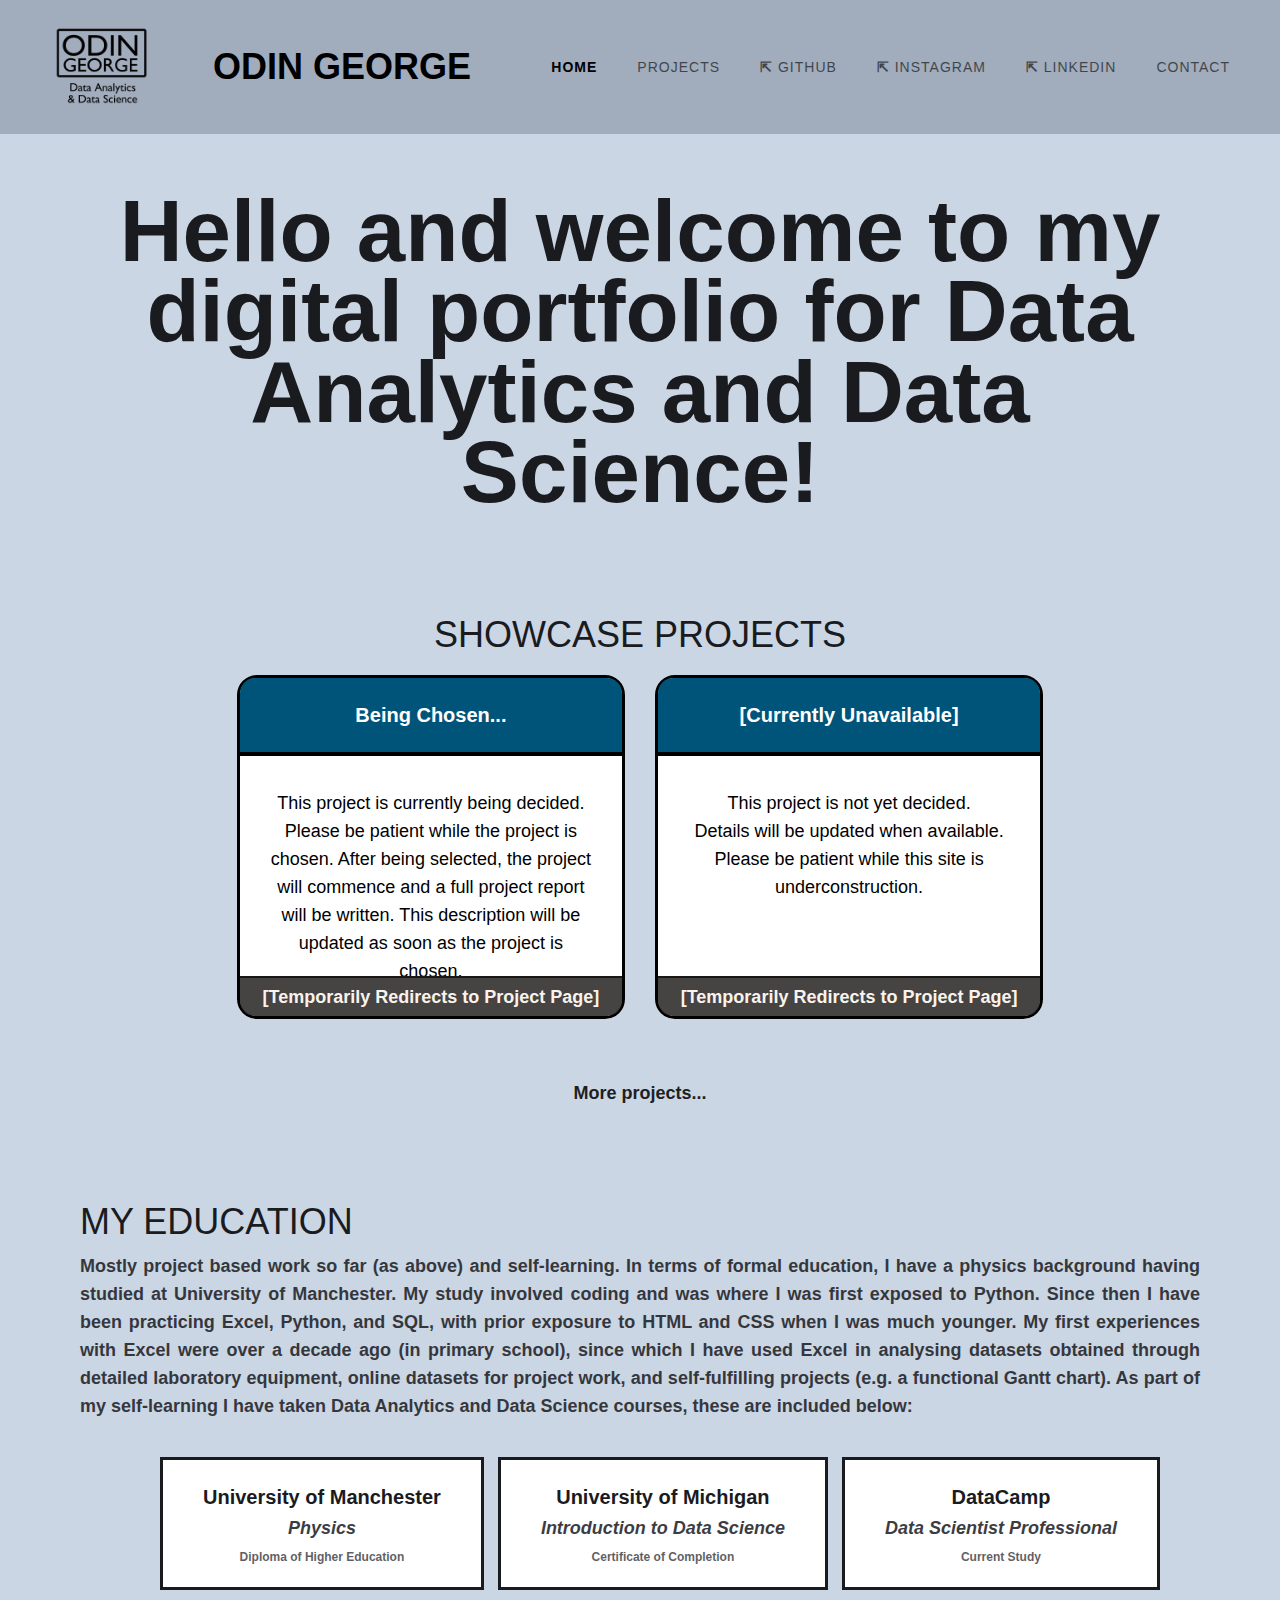
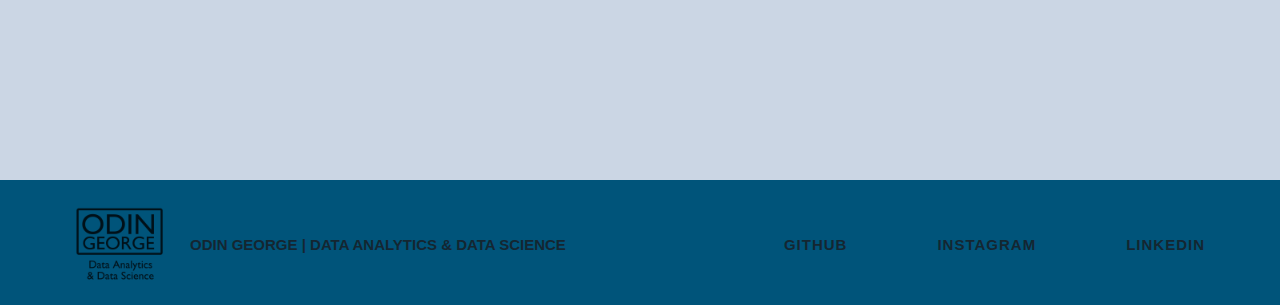
<file: index.html>
<!DOCTYPE html>
<html>

<head>
<meta charset="utf-8"/>
<title>Odin George | Data Analytics & Data Science</title>
<link href="css/stylesheet.css" rel="stylesheet" type="text/css"/>
<link href="images/tab-logo.png" rel="shortcut icon" type="image/png"/>
<link href="images/tab-logo.png" rel="apple-touch-icon"/></head>

<body>
<div class="full-page">
<div role="banner" class="navigation navigation-bar">
<div class="navigation-items">
<a href="" aria-current="page" class="logo-link navigation-brand">
<img src="images/main-logo.png" width="104" alt="" class="logo-image"/>
</a>
<div class="div-block-4">
<div class="navigation-heading">
<strong class="no-text-decor">ODIN GEORGE</strong>
</div>
</div>
<div class="navigation-wrap">
<nav role="navigation" class="navigation-items navigation-menu">
<a href="" aria-current="page" class="navigation-item on-page navigation-link current">Home</a>
<a href="projects" class="navigation-item on-page navigation-link">Projects</a>
<a href="https://github.com/odingeorge" target="_blank" class="navigation-item navigation-link"><strong>⇱</strong> GitHub</a>
<a href="https://www.instagram.com/datascience.portfolio/" target="_blank" class="navigation-item navigation-link"><strong>⇱</strong> Instagram</a>
<a href="https://www.linkedin.com" target="_blank" class="navigation-item navigation-link"><strong>⇱</strong> LinkedIn</a>
<a href="contact" class="navigation-item on-page navigation-link">Contact</a>
</nav>
</div>
</div>
</div>
<!-- main chunk -->
<!-- large intro text -->
<div class="section">
<div class="container">
<div class="intro-wrap">
<h1 class="heading-jumbo">
<strong class="bold-text">Hello and welcome to my digital portfolio for Data Analytics and Data Science!</strong></h1>
</div>
</div>
</div>
<!-- all of the content -->
<div class="section pre-footer">
<div class="heading-jumbo-tiny">
<h2>Showcase Projects</h2>
</div>
<!-- grid of projects -->
<div id="works-grid" class="layout-grid works-grid">
<div class="project-box inline-block">
<nav id="showcase-1" class="bordered-div">
<a href="projects" class="project-title">
<strong>Being Chosen...</strong>
</a>
<div class="project-description"><br/>This project is currently being decided.<br/>Please be patient while the project is chosen. After being selected, the project will commence and a full project report will be written. This description will be updated as soon as the project is chosen.
<br/>
</div>
<div class="project-type">
<strong>[Temporarily Redirects to Project Page]</strong>
</div>
</nav>
</div>
<div class="project-box inline-block">
<nav id="showcase-2" class="bordered-div">
<a href="projects" class="project-title">
<strong>[Currently Unavailable]</strong>
</a>
<div class="project-description"><br/>This project is not yet decided.<br/>Details will be updated when available.<br/>Please be patient while this site is underconstruction.
<br/>
</div>
<div class="project-type">
<strong>[Temporarily Redirects to Project Page]</strong>
</div>
</nav>
</div>
</div>
<div>
<a href="projects" class="paragraph-light-project-page no-text-decor more-projects-link">
<strong>More projects...</strong>
</a>
</div>
<div class="container">
<div class="carrer-headline-wrap">
<div class="heading-jumbo-tiny">
<h2>My education</h2>
</div>
<p class="paragraph-light">Mostly project based work so far (as above) and self-learning. In terms of formal education, I have a physics background having studied at University of Manchester. My study involved coding and was where I was first exposed to Python. Since then I have been practicing Excel, Python, and SQL, with prior exposure to HTML and CSS when I was much younger. My first experiences with Excel were over a decade ago (in primary school), since which I have used Excel in analysing datasets obtained through detailed laboratory equipment, online datasets for project work, and self-fulfilling projects (e.g. a functional Gantt chart). As part of my self-learning I have taken Data Analytics and Data Science courses, these are included below:</p>
</div>
<div class="layout-grid work-experience-grid">
<a id="manchester-physics-course" href="https://www.manchester.ac.uk/study/undergraduate/courses/2024/00638/bsc-physics/course-details/#course-profile" target="_blank" class="certification-box inline-block white-background-link">
<div class="work-position-wrap">
<div class="position-name-text no-text-decor">
<strong>University of Manchester</strong>
</div>
<div class="paragraph-light cc-position-name"><i>Physics</i>
</div>
<div class="paragraph-tiny cc-paragraph-tiny-light">
<strong>Diploma of Higher Education</strong>
<br/>
</div>
</div>
</a>
<a id="coursera-uomich-course" href="https://www.coursera.org/programs/95f91281-b88a-40ea-96e6-d2f650f22bf6/learn/python-data-analysis?collectionId=9zPzT#outcomes" target="_blank" class="certification-box inline-block white-background-link">
<div class="work-position-wrap">
<div class="position-name-text no-text-decor">
<strong>University of Michigan</strong>
</div>
<div class="paragraph-light cc-position-name"><i>Introduction to Data Science</i>
</div>
<div class="paragraph-tiny cc-paragraph-tiny-light">
<strong>Certificate of Completion</strong>
<br/>
</div>
</div>
</a>
<a id="datacamp-course" href="https://www.datacamp.com/tracks/data-scientist-professional-with-python" target="_blank" class="certification-box inline-block white-background-link">
<div class="work-position-wrap">
<div class="position-name-text no-text-decor">
<strong>DataCamp</strong>
</div>
<div class="paragraph-light cc-position-name"><i>Data Scientist Professional</i>
</div>
<div class="paragraph-tiny cc-paragraph-tiny-light">
<strong>Current Study</strong>
<br/>
</div>
</div>
</a>
</div>
</div>
</div>
<div class="footer-wrap">
<div class="div-block-5">
<a href="" aria-current="page" class="end-link inline-block current">
<img src="images/main-logo.png" width="100"/>
<div class="footer-title-text">Odin George | Data Analytics & Data Science</div>
</a>
</div>
<div class="footer-links">
<a href="https://github.com/odingeorge" target="_blank" class="footer-item">GitHub</a>
<a href="https://www.instagram.com/datascience.portfolio" target="_blank" class="footer-item">Instagram</a>
<a href="https://uk.linkedin.com" target="_blank" class="footer-item">LinkedIn</a>
</div>
</div>
</div>
</body>
</html>
</file>
<file: css/stylesheet.css>
html {
  -ms-text-size-adjust: 100%;
  -webkit-text-size-adjust: 100%;
  font-family: -apple-system, BlinkMacSystemFont, avenir next, avenir, segoe ui, 
  helvetica neue, helvetica, Ubuntu, roboto, noto, arial, sans-serif;
}

body {
  margin: 0;
}

nav, section {
  display: block;
}

a {
  background-color: rgba(0, 0, 0, 0);
}

a:active, a:hover {
  outline: 0;
}

b, strong {
  font-weight: bold;
}

h1 {
  margin: .67em 0;
  font-size: 2em;
}
img {
  border: 0;
}

* {
  box-sizing: border-box;
}

html {
  height: 100%;
}

body {
  min-height: 100%;
  color: #333;
  background-color: #cbd6e4;
  margin: 0;
  font-size: 14px;
  font-weight: 550;
  line-height: 20px;
}

img {
  max-width: 100%;
  vertical-align: middle;
  display: inline-block;
}

.inline-block {
  max-width: 100%;
  display: inline-block;
}

h1, h2, h3, h4, h5, h6 {
  margin-bottom: 10px;
  font-weight: bold;
}

h1 {
  margin-top: 20px;
  font-size: 38px;
  line-height: 44px;
}

h2 {
  margin-top: 35px;
  font-size: 32px;
  line-height: 36px;
}

h3 {
  margin-top: 20px;
  font-size: 24px;
  line-height: 30px;
}

h4 {
  margin-top: 10px;
  font-size: 18px;
  line-height: 24px;
}

h5 {
  margin-top: 10px;
  font-size: 14px;
  line-height: 20px;
}

h6 {
  margin-top: 10px;
  font-size: 12px;
  line-height: 18px;
}

p {
  margin-top: 0px;
  margin-bottom: 0px;
}

ul {
  margin-top: 0;
  margin-bottom: 10px;
  padding-left: 40px;
}

.navigation-bar {
  z-index: 1000;
  background: #ddd;
  position: relative;
}

.navigation-bar:before, .w-nav:after {
  content: " ";
  grid-area: 1 / 1 / 2 / 2;
  display: table;
}

.navigation-bar:after {
  clear: both;
}

.navigation-brand {
  float: left;
  color: #333;
  text-decoration: none;
  position: relative;
}

.navigation-link {
  vertical-align: top;
  color: #222;
  text-align: left;
  margin-left: auto;
  margin-right: auto;
  padding: 20px;
  text-decoration: none;
  display: inline-block;
  position: relative;
}

.navigation-link.current {
  color: #0082f3;
}

.navigation-menu {
  float: right;
  position: relative;
}

.layout-grid {
  grid-row-gap: 16px;
  grid-column-gap: 16px;
  grid-template-rows: auto auto;
  grid-template-columns: 1fr 1fr;
  grid-auto-columns: 1fr;
  display: grid;
}

body {
  color: #1a1b1f;
  font-size: 18px;
  line-height: 28px;
}

h1 {
  margin-top: 20px;
  margin-bottom: 15px;
  font-size: 44px;
  font-weight: 400;
  line-height: 62px;
}

h2 {
  margin-top: 10px;
  margin-bottom: 5px;
  font-size: 36px;
  font-weight: 400;
  line-height: 50px;
}

h3 {
  margin-top: 5px;
  margin-bottom: 10px;
  font-size: 25px;
  font-weight: 400;
  line-height: 46px;
}

h4 {
  margin-top: 10px;
  margin-bottom: 10px;
  font-size: 24px;
  font-weight: 400;
  line-height: 38px;
}

h5 {
  margin-top: 10px;
  margin-bottom: 10px;
  font-size: 20px;
  font-weight: 500;
  line-height: 34px;
}

h6 {
  margin-top: 10px;
  margin-bottom: 10px;
  font-size: 16px;
  font-weight: 500;
  line-height: 28px;
}

p {
  margin-bottom: 10px;
}

a {
  color: #1a1b1f;
  text-decoration: underline;
  transition: opacity .2s;
  display: block;
}

a:hover {
  color: #fff;
}

a:active {
  color: #fff;
  opacity: 0.8;
}

ul {
  margin-top: 20px;
  margin-bottom: 20px;
  padding-left: 40px;
  list-style-type: disc;
}

li {
  margin-bottom: 10px;
}

img {
  display: block;
}

.heading-jumbo-tiny {
  text-transform: uppercase;
  text-decoration: none;
  margin-top: 10px;
  margin-bottom: 10px;
  font-size: 18px;
  font-weight: 500;
  line-height: 32px;
}

.container {
  width: 100%;
  height: auto;
  max-width: 1140px;
  object-fit: fill;
  flex-direction: column;
  order: 0;
  justify-content: flex-start;
  align-self: auto;
  align-items: flex-start;
  margin: 40px auto;
  padding-bottom: 0;
  padding-left: 10px;
  padding-right: 10px;
  display: block;
}

.heading-jumbo {
  float: none;
  direction: ltr;
  text-align: center;
  text-transform: none;
  word-break: normal;
  overflow-wrap: normal;
  object-fit: fill;
  margin: 0 auto 20px;
  padding-top: 0;
  font-size: 2.2em;
  line-height: 1.6em;
  display: block;
}

.paragraph-tiny {
  font-size: 12px;
  line-height: 20px;
}

.paragraph-tiny.cc-paragraph-tiny-light {
  opacity: .7;
  text-align: center;
  padding-bottom: 10px;
}

.paragraph-light {
  width: 100%;
  opacity: .85;
  text-align: justify;
  flex-direction: row;
  justify-content: center;
  align-items: stretch;
  margin-top: -10px;
  margin-bottom: 30px;
  display: flex;
  position: static;
}

.paragraph-light.cc-position-name {
  text-align: center;
  margin-top: -10px;
  margin-bottom: 5px;
  padding-top: 0;
  font-size: 1em;
}

.section {
  border-radius: 15px 15px 0 0;
  flex-direction: column;
  justify-content: space-between;
  align-items: center;
  margin-bottom: 0;
  margin-left: 5%;
  margin-right: 5%;
  padding-bottom: 10px;
  text-decoration: none;
  display: flex;
}

.logo-link {
  z-index: 1;
}

.navigation-item {
  opacity: .6;
  letter-spacing: 1px;
  text-transform: uppercase;
  border-style: none;
  padding-top: 9px;
  padding-bottom: 9px;
  font-size: 14px;
  font-weight: 500;
  line-height: 20px;
  color: #000;
}

.navigation-item.current {
  opacity: 1;
  color: #1a1b1f;
  border: 1px #a81548;
  border-radius: 3px;
  font-weight: 600;
}

.navigation-item.on-page.current {
  color: #000;
  text-align: left;
  font-weight: 700;
}

.navigation-items {
  background-color: #a1acbc;
  flex-direction: row;
  flex: 1;
  justify-content: space-between;
  align-items: center;
  display: flex;
}

.navigation {
  background-color: #a1acbc;
  align-items: center;
  padding: 15px 50px;
  display: flex;
}

.navigation.on-page {
  border: 1px #000;
}

.logo-image {
  text-decoration: overline;
  display: block;
}

.navigation-wrap {
  align-items: center;
  margin-right: -20px;
  display: flex;
}

.intro-wrap {
  margin-top: 25px;
  margin-bottom: 15px;
}

.position-name-text {
  text-align: center;
  text-transform: none;
  text-decoration: underline;
  margin-bottom: 10px;
  padding-top: 10px;
  font-size: 20px;
  font-style: normal;
  font-weight: 400;
  line-height: 34px;
}

.work-experience-grid {
  width: 100%;
  float: none;
  clear: none;
  grid-column-gap: 20px;
  grid-row-gap: 20px;
  object-fit: fill;
  border: 1px #000;
  flex-direction: row;
  grid-template: ". . . ." 1fr
  / 1.5fr 1.5fr 1.5fr;
  grid-auto-columns: minmax(0, 1.5fr);
  grid-auto-flow: row;
  align-content: stretch;
  justify-content: center;
  align-items: center;
  justify-items: center;
  margin-top: -40px;
  margin-bottom: 60px;
  display: flex;
  position: static;
}

.project-list {
  width: 100%;
  float: none;
  clear: none;
  grid-column-gap: 20px;
  grid-row-gap: 20px;
  object-fit: fill;
  border: 1px #000;
  flex-direction: row;
  grid-template: ". . . ." 1fr
  / 1.5fr 1.5fr 1.5fr;
  grid-auto-columns: minmax(0, 1.5fr);
  grid-auto-flow: row;
  align-content: stretch;
  justify-content: center;
  align-items: center;
  justify-items: center;
  margin-bottom: 60px;
  display: flex;
  position: static;
}

.project-list {
  flex-direction: column;
  align-items: center;
  display: flex;
	
}

.works-grid {
  width: 70%;
  grid-column-gap: 30px;
  grid-row-gap: 30px;
  text-align: center;
  flex: 1;
  grid-template: "Area1 Area2" min-content
                 "Area3 Area4" min-content
                 "Area5 Area6" min-content
                 / 1fr 1fr;
  grid-auto-rows: 2fr;
  grid-auto-columns: 1fr;
  grid-auto-flow: row;
  align-content: center;
  justify-content: center;
  align-self: auto;
  align-items: center;
  justify-items: center;
  margin-bottom: 0;
  margin-left: auto;
  margin-right: auto;
  padding-left: 0;
  padding-right: 0;
  text-decoration: none;
}

.work-position-wrap {
  width: 100%;
  justify-content: centre;
  min-width: 100px;
  background-color: #fff;
  outline-offset: 0px;
  outline: 3px solid #1a1b1f;
  flex: 0 auto;
  margin-left: 20px;
  margin-right: 20px;
  padding: 10px 20px 10px 20px;
}

.carrer-headline-wrap {
  width: 100%;
  flex-direction: column;
  justify-content: flex-start;
  align-items: flex-start;
  margin-bottom: 50px;
  display: flex;
}

.white-background-link:hover {
  color: #000;
  opacity: .7;
}

.full-page {
	position: relative;
	min-height: 100vh;
	margin: 0;
}

.pre-footer{
	padding-bottom: 188px;
}

.footer-wrap {
  justify-content: space-between;
  align-items: center;
  padding: 15px 50px 10px;
  display: flex;
  background-color: #00547A;
  width: 100%;
  position: absolute;
  bottom: 0;
}

.end-link {
  opacity: .8;
  text-transform: uppercase;
  align-items: center;
  text-decoration: none;
  transition: opacity .4s;
  display: flex;
  width: auto;
  border-radius: 15px;
  padding-left: 20px;
}

.main-logo-tiny {
  margin-top: -2px;
  margin-right: 8px;
}

.footer-links {
  align-items: center;
  margin-right: -20px;
  display: flex;
}

.footer-item {
  opacity: .8;
  letter-spacing: 1px;
  text-transform: uppercase;
  margin-left: 20px;
  margin-right: 20px;
  font-size: 15px;
  line-height: 20px;
  text-decoration: none;
  padding: 25px;
}

.footer-spacer {
  display: flex;
  min-width: 10%;
  object-fit: fill;
}


.detail-image {
  width: 100%;
  margin-bottom: -10px;
  margin-top: 25px;
}

.email-section {
  width: 95%;
  grid-column-gap: 16px;
  grid-row-gap: 16px;
  text-align: center;
  flex-direction: row;
  grid-template-rows: auto auto;
  grid-template-columns: 1fr 1fr;
  grid-auto-columns: 1fr;
  justify-content: flex-start;
  align-items: center;
  margin: 20px 0 15px;
  padding-bottom: 0;
  display: block;
}

.email-link {
  text-align: center;
  text-transform: none;
  border-bottom: 2px #000;
  flex-direction: column;
  align-items: center;
  margin-top: 15px;
  margin-bottom: 15px;
  font-size: 48px;
  font-weight: 400;
  line-height: 88px;
  text-decoration: none;
  display: flex;
}

.project-title {
  z-index: auto;
  width: 100%;
  clear: none;
  aspect-ratio: auto;
  text-align: center;
  object-fit: fill;
  color: #fff;
  background-color: #00547A;
  border: .2em #000;
  border-bottom-style: solid;
  border-radius: 15px 15px 0 0;
  flex-direction: column;
  flex: none;
  order: -1;
  justify-content: flex-start;
  align-self: flex-start;
  align-items: center;
  margin-bottom: 0;
  padding: 20px 5px;
  font-size: 20px;
  font-weight: 400;
  line-height: 34px;
  text-decoration: none;
  display: block;
  position: relative;
  top: 0%;
  bottom: auto;
  left: 0%;
  right: 0%;
  overflow: visible;
}

.project-title:hover {
  opacity: .8;
}

.project-description {
  width: 100%;
  height: 220px;
  clear: both;
  background-color: #fff;
  color: #000;
  opacity: 1;
  text-align: center;
  text-decoration: none;
  overflow: auto;
  padding: 5px 25px 5px 25px;
}

.project-type {
  width: 100%;
  color: #f9f3ec;
  opacity: .9;
  text-align: center;
  background-color: #323031;
  border: 2px #000;
  border-top-style: solid;
  border-radius: 0 0 15px 15px;
  flex-direction: column;
  flex: none;
  order: 0;
  justify-content: center;
  align-items: stretch;
  padding: 5px 10px;
  display: flex;
  position: static;
}

.more-projects-link{
  width: 15%;
}

.bordered-div {
  width: 100%;
  text-align: center;
  border: .2em solid #000;
  border-radius: 20px;
  flex-flow: column wrap;
  align-content: center;
  justify-content: space-around;
  align-items: center;
  margin-left: auto;
  margin-right: auto;
  font-weight: 400;
  display: flex;
  overflow: visible;
}

.bold-text {
  text-align: center;
  font-size: 2.2em;
}

.project-box {
  background-color: #f9f3ec;
  border-radius: 20px;
  text-decoration: none;
}

.certification-box {
  width: auto;
  min-width: auto;
  align-self: auto;
  padding-left: 0;
  margin-bottom: 30px;
  text-decoration: none;
}

.project-list-box {
  width: 100%;
  min-width: auto;
  align-self: auto;
  padding-left: 0;
  text-decoration: none;
}

.heading-3 {
  width: 100%;
}

.div-block-2 {
  flex-direction: row;
  flex: 0 auto;
  justify-content: center;
  align-self: auto;
  align-items: center;
  margin-top: 10px;
  display: flex;
}

.extra-links {
  border-left: 3px #000;
  border-right: 3px #000;
  padding-left: 10px;
  padding-right: 10px;
  font-size: 25px;
  text-decoration: underline;
}

.paragraph {
  text-align: center;
  flex: 0 auto;
  margin-bottom: 0;
  font-size: 20px;
  font-style: normal;
}

.paragraph-light-project-page {
  width: 100%;
  opacity: .85;
  text-align: justify;
  color: #000;
  flex-direction: row;
  justify-content: center;
  align-items: stretch;
  margin-top: 0;
  margin-bottom: 30px;
  display: flex;
  position: static;
}

.project-page-project-list {
  text-align: center;
  margin-top: -10px;
  margin-bottom: 5px;
  padding: 0 20px 15px 20px;
  font-size: 1em;
}

.div-block-3 {
  flex-direction: column;
  justify-content: flex-start;
  align-items: center;
  display: flex;
}

.image-caption {
  width: 95%;
  opacity: .7;
  text-align: center;
  flex-direction: column;
  align-items: flex-end;
  margin-left: auto;
  margin-right: auto;
  margin-bottom: 25px;
  margin-top: -10px;
  font-size: 14px;
  line-height: 18px;
  display: block;
}

.section-out-reach {
  border-top: 2px solid #000;
  border-bottom: 2px solid #000;
  border-radius: 0;
  flex-direction: column;
  justify-content: space-between;
  align-items: center;
  margin-bottom: 0;
  margin-left: 5%;
  margin-right: 5%;
  text-decoration: none;
  display: flex;
}

.div-block-4 {
  flex: 1;
  padding-left: 5%;
  font-size: .8em;
}

.navigation-heading {
  height: 100%;
  opacity: 1;
  color: #000;
  -webkit-text-stroke-width: 0px;
  -webkit-text-stroke-color: var(--black);
  background-color: rgba(0, 0, 0, 0);
  font-size: 2.5em;
  text-decoration: none;
}

.no-text-decor {
  text-decoration: none;
}

.footer-title-text {
  flex: 1;
  padding-left: 20px;
  padding-right: 20px;
  font-size: 15px;
  line-height: 20px;
}

.div-block-5 {
  max-width: 60%;
  padding-right: 30px;
}

#ten-top-padding {
  padding-top: 10px;
}

#showcase-1 {
  grid-area: Area1;
}

#manchester-physics-course {
  grid-area: 1 / 1 / 2 / 2;
}

#coursera-uomich-course {
  grid-area: 1 / 2 / 2 / 3;
}

#datacamp-course {
  grid-area: 1 / 3 / 2 / 4;
}
</file>
